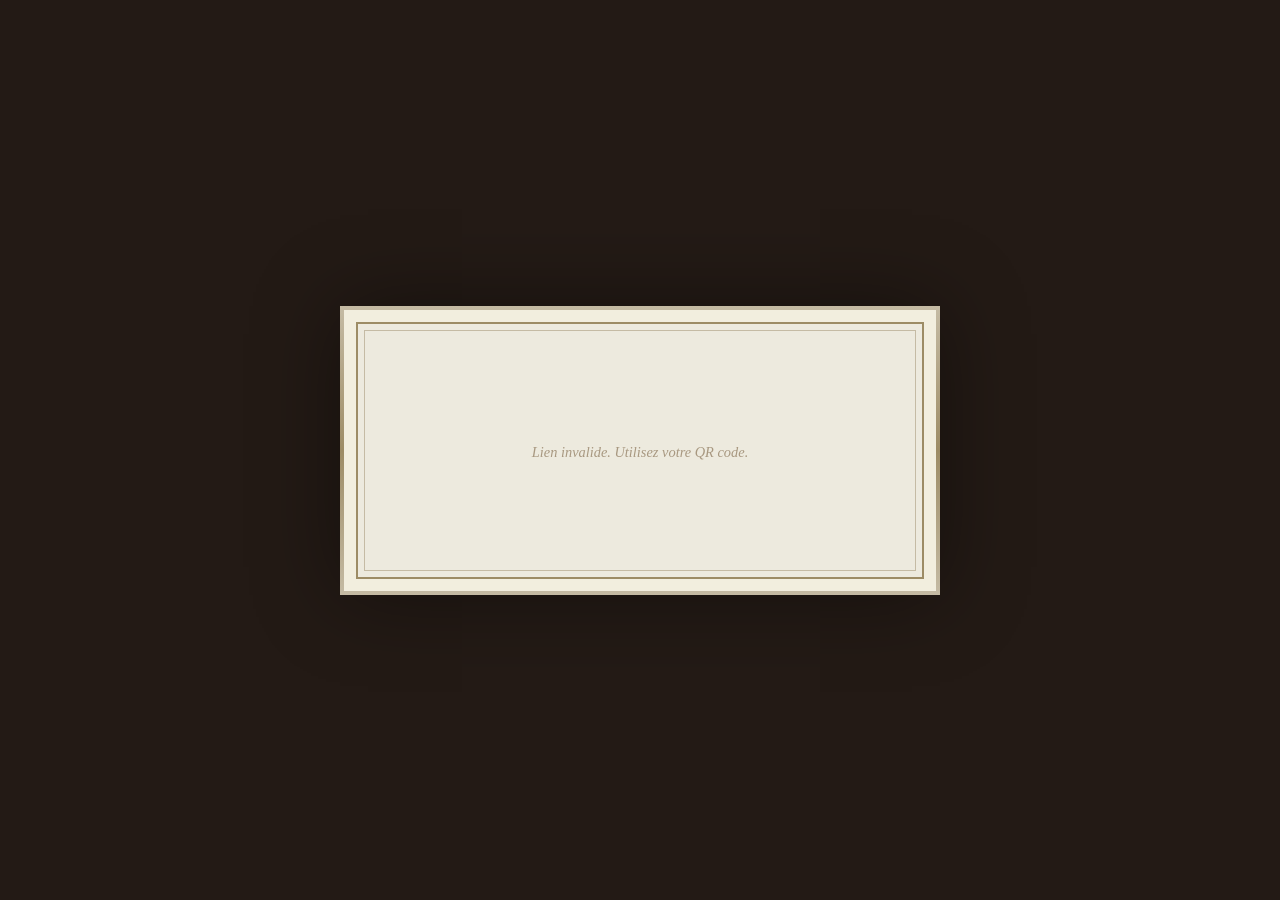
<file: index.html>
<!DOCTYPE html>
<html lang="fr">
<head>
    <meta charset="UTF-8">
    <meta name="viewport" content="width=device-width, initial-scale=1.0">
    <title>Menu</title>
    <link rel="stylesheet" href="css/style.css">
</head>
<body>

    <div class="card-frame">
        <div class="card-outer">
            <div class="card-inner" id="menu-container">
                <p class="placeholder">Chargement...</p>
            </div>
        </div>
    </div>

    <script src="js/app.js"></script>
</body>
</html>
</file>
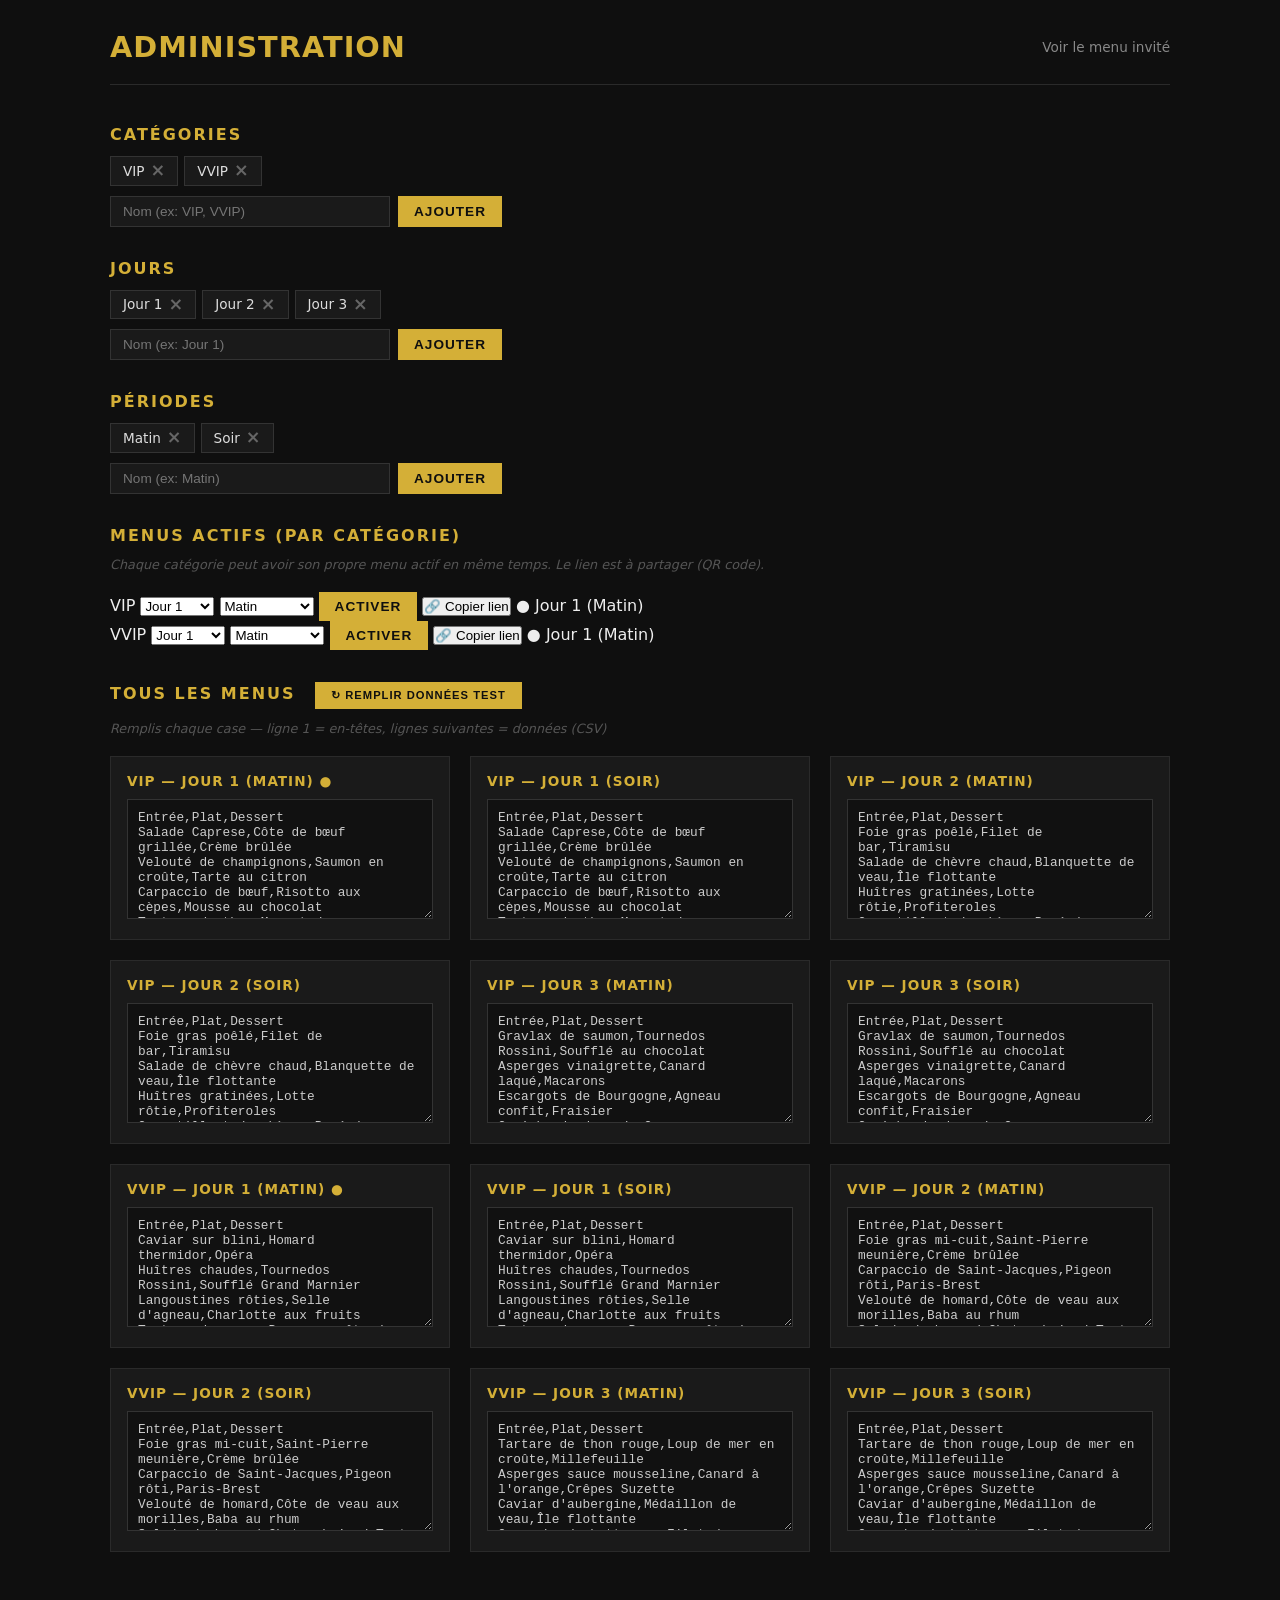
<file: admin.html>
<!DOCTYPE html>
<html lang="fr">
<head>
    <meta charset="UTF-8">
    <meta name="viewport" content="width=device-width, initial-scale=1.0">
    <title>Admin — Menu Événement</title>
    <link rel="stylesheet" href="css/admin.css">
</head>
<body>

    <div class="container">
        <header>
            <h1>Administration</h1>
            <a href="index.html" class="link">Voir le menu invité</a>
        </header>

        <section class="config-section">
            <h2>Catégories</h2>
            <div id="categories-list" class="tag-list"></div>
            <div class="add-row">
                <input type="text" id="new-category" placeholder="Nom (ex: VIP, VVIP)">
                <button id="add-category" class="btn btn-small">Ajouter</button>
            </div>
        </section>

        <section class="config-section">
            <h2>Jours</h2>
            <div id="days-list" class="tag-list"></div>
            <div class="add-row">
                <input type="text" id="new-day" placeholder="Nom (ex: Jour 1)">
                <button id="add-day" class="btn btn-small">Ajouter</button>
            </div>
        </section>

        <section class="config-section">
            <h2>Périodes</h2>
            <div id="periods-list" class="tag-list"></div>
            <div class="add-row">
                <input type="text" id="new-period" placeholder="Nom (ex: Matin)">
                <button id="add-period" class="btn btn-small">Ajouter</button>
            </div>
        </section>

        <section class="config-section">
            <h2>Menus actifs (par catégorie)</h2>
            <p class="hint">Chaque catégorie peut avoir son propre menu actif en même temps. Le lien est à partager (QR code).</p>
            <div id="activation-panel"></div>
        </section>

        <section class="menus-section">
            <h2>Tous les menus <button id="seed-test" class="btn btn-small" style="margin-left:12px;font-size:0.7rem;">&#8635; Remplir données test</button></h2>
            <p class="hint">Remplis chaque case — ligne 1 = en-têtes, lignes suivantes = données (CSV)</p>
            <div id="menus-grid"></div>
        </section>

        <div id="toast" class="toast"></div>
    </div>

    <script src="js/admin.js"></script>
</body>
</html>
</file>
<file: css/style.css>
* {
    margin: 0;
    padding: 0;
    box-sizing: border-box;
}

body {
    background: #231a15;
    min-height: 100vh;
    display: flex;
    align-items: center;
    justify-content: center;
    padding: 24px;
    font-family: 'Georgia', 'Times New Roman', serif;
}

.card-frame {
    max-width: 600px;
    width: 100%;
    padding: 4px;
    background: linear-gradient(180deg, #c5bba4, #9d8c65 50%, #c5bba4);
    box-shadow: 0 0 80px rgba(0,0,0,0.4);
}

.card-outer {
    background: #f2eede;
    padding: 12px;
    position: relative;
}

.card-inner {
    background: #edeade;
    padding: 40px 32px 36px;
    text-align: center;
    color: #3a3028;
    position: relative;
    min-height: 200px;
    border: 2px solid #9d8c65;
}

.card-inner::before {
    content: '';
    position: absolute;
    inset: 6px;
    border: 1px solid #c5bba4;
    pointer-events: none;
}

.top-logos {
    display: flex;
    align-items: center;
    justify-content: center;
    margin-bottom: 20px;
    gap: 16px;
}

.top-logos .side-logo {
    height: 75px;
    object-fit: contain;
}

.menu-title {
    font-size: 1.6rem;
    font-weight: 700;
    color: #5a4a38;
    text-transform: uppercase;
    letter-spacing: 4px;
    margin-bottom: 4px;
}

.menu-category {
    font-size: 1.7rem;
    font-weight: 700;
    color: #5a4a38;
    text-transform: uppercase;
    letter-spacing: 4px;
    margin-bottom: 4px;
}

.menu-day {
    font-size: 0.85rem;
    color: #9d8c65;
    text-transform: uppercase;
    letter-spacing: 3px;
    margin-bottom: 6px;
}

.menu-period {
    font-size: 1rem;
    color: #3a3028;
    font-weight: 600;
    letter-spacing: 2px;
    margin-bottom: 16px;
}

.menu-period::before,
.menu-period::after {
    content: ' — ';
    color: #c5bba4;
    font-weight: 300;
}

.divider {
    width: 80px;
    height: 2px;
    background: linear-gradient(to right, transparent, #c5bba4 50%, transparent);
    margin: 0 auto 20px;
}

.divider-img {
    display: block;
    margin: 20px auto;
    max-width: 240px;
    width: 100%;
    height: auto;
}

.menu-sections {
    text-align: center;
}

.menu-section {
    margin-bottom: 20px;
}

.menu-section-title {
    font-size: 1rem;
    font-weight: 700;
    color: #9d8c65;
    text-transform: uppercase;
    letter-spacing: 2px;
    margin-bottom: 8px;
    position: relative;
}

.menu-section-title::after {
    content: '';
    display: block;
    width: 36px;
    height: 1px;
    background: #c5bba4;
    margin: 4px auto 0;
}

.menu-items {
    list-style: none;
    padding: 0;
}

.menu-items li {
    font-size: 0.9rem;
    color: #3a3028;
    padding: 4px 0;
    letter-spacing: 0.3px;
}

.footer-note {
    margin-top: 22px;
    font-size: 0.7rem;
    color: #a89880;
    letter-spacing: 2px;
    font-style: italic;
}

.placeholder {
    color: #a89880;
    font-style: italic;
    padding: 80px 0;
    font-size: 0.9rem;
}

.no-menu {
    color: #8a7b6a;
    font-style: italic;
    padding: 80px 0;
    font-size: 0.9rem;
}

@media (max-width: 500px) {
    body {
        padding: 0;
        align-items: flex-start;
    }
    .card-frame {
        padding: 2px;
        min-height: 100vh;
        display: flex;
    }
    .card-outer {
        padding: 6px;
        flex: 1;
        display: flex;
    }
    .card-inner {
        padding: 20px 14px 16px;
        flex: 1;
    }
    .top-logos .side-logo {
        height: 56px;
    }
    .menu-title {
        font-size: 1.2rem;
    }
    .menu-category {
        font-size: 1.3rem;
    }
}
</file>
<file: css/admin.css>
* {
    margin: 0;
    padding: 0;
    box-sizing: border-box;
}

body {
    font-family: system-ui, -apple-system, sans-serif;
    background: #0f0f0f;
    color: #eee;
    min-height: 100vh;
}

.container {
    max-width: 1100px;
    margin: 0 auto;
    padding: 30px 20px 60px;
}

header {
    display: flex;
    justify-content: space-between;
    align-items: center;
    margin-bottom: 40px;
    padding-bottom: 20px;
    border-bottom: 1px solid #2a2a2a;
}

header h1 {
    font-size: 1.8rem;
    color: #d4af37;
    text-transform: uppercase;
    letter-spacing: 1px;
}

.link {
    color: #888;
    text-decoration: none;
    font-size: 0.85rem;
    transition: color 0.2s;
}

.link:hover {
    color: #d4af37;
}

.config-section {
    margin-bottom: 32px;
}

.config-section h2,
.menus-section h2 {
    font-size: 1rem;
    color: #d4af37;
    text-transform: uppercase;
    letter-spacing: 2px;
    margin-bottom: 12px;
}

.tag-list {
    display: flex;
    flex-wrap: wrap;
    gap: 6px;
    margin-bottom: 10px;
    min-height: 24px;
}

.tag {
    display: inline-flex;
    align-items: center;
    gap: 6px;
    background: #1a1a1a;
    border: 1px solid #333;
    padding: 5px 12px;
    font-size: 0.85rem;
    color: #ddd;
}

.tag .tag-del {
    cursor: pointer;
    color: #666;
    font-weight: bold;
    font-size: 1.1rem;
    line-height: 1;
    transition: color 0.2s;
}

.tag .tag-del:hover {
    color: #e55;
}

.add-row {
    display: flex;
    gap: 8px;
}

.add-row input {
    flex: 1;
    max-width: 280px;
    padding: 7px 12px;
    background: #1a1a1a;
    border: 1px solid #333;
    color: #eee;
    font-size: 0.85rem;
    outline: none;
    transition: border-color 0.2s;
}

.add-row input:focus {
    border-color: #d4af37;
}

.btn {
    cursor: pointer;
    border: none;
    padding: 8px 20px;
    font-size: 0.85rem;
    text-transform: uppercase;
    letter-spacing: 1px;
    transition: all 0.2s;
}

.btn-small {
    padding: 7px 16px;
    background: #d4af37;
    color: #0f0f0f;
    font-weight: 600;
}

.btn-small:hover {
    background: #c4a030;
}

.hint {
    color: #555;
    font-size: 0.8rem;
    margin-bottom: 20px;
    font-style: italic;
}

#menus-grid {
    display: grid;
    grid-template-columns: repeat(auto-fill, minmax(320px, 1fr));
    gap: 20px;
}

.menu-card {
    background: #1a1a1a;
    border: 1px solid #2a2a2a;
    padding: 16px;
}

.menu-card h3 {
    font-size: 0.85rem;
    color: #d4af37;
    text-transform: uppercase;
    letter-spacing: 1px;
    margin-bottom: 10px;
}

.menu-card textarea {
    width: 100%;
    height: 120px;
    background: #111;
    border: 1px solid #333;
    color: #ccc;
    padding: 10px;
    font-family: monospace;
    font-size: 0.8rem;
    resize: vertical;
    outline: none;
    transition: border-color 0.2s;
}

.menu-card textarea:focus {
    border-color: #d4af37;
}

.toast {
    position: fixed;
    bottom: 30px;
    left: 50%;
    transform: translateX(-50%);
    background: #d4af37;
    color: #0f0f0f;
    padding: 10px 24px;
    font-size: 0.85rem;
    font-weight: 600;
    opacity: 0;
    pointer-events: none;
    transition: opacity 0.3s;
}

.toast.show {
    opacity: 1;
}

@media (max-width: 700px) {
    header {
        flex-direction: column;
        gap: 8px;
        align-items: flex-start;
    }

.activation-row {
    display: flex;
    flex-wrap: wrap;
    gap: 8px;
    align-items: center;
    margin-bottom: 14px;
    padding: 12px 16px;
    background: #151515;
    border: 1px solid #222;
}

.cat-label {
    font-weight: 700;
    color: #d4af37;
    font-size: 1rem;
    min-width: 60px;
    text-transform: uppercase;
    letter-spacing: 1px;
}

.activation-row select {
    padding: 7px 12px;
    background: #1a1a1a;
    border: 1px solid #333;
    color: #eee;
    font-size: 0.85rem;
    outline: none;
    min-width: 140px;
    cursor: pointer;
}

.activation-row select:focus {
    border-color: #d4af37;
}

.active-tag {
    font-size: 0.85rem;
    color: #5b5;
    margin-left: auto;
}

.inactive-tag {
    font-size: 0.85rem;
    color: #555;
    margin-left: auto;
    font-style: italic;
}

.btn-link {
    cursor: pointer;
    border: 1px solid #333;
    background: transparent;
    color: #888;
    padding: 7px 12px;
    font-size: 0.8rem;
    transition: all 0.2s;
    white-space: nowrap;
}

.btn-link:hover {
    border-color: #d4af37;
    color: #d4af37;
}

.menu-card.active {
    border-color: #4a7a4a;
    background: #151f15;
}

.menu-card.active h3 {
    color: #5b5;
}

#menus-grid {
        grid-template-columns: 1fr;
    }
}
</file>
